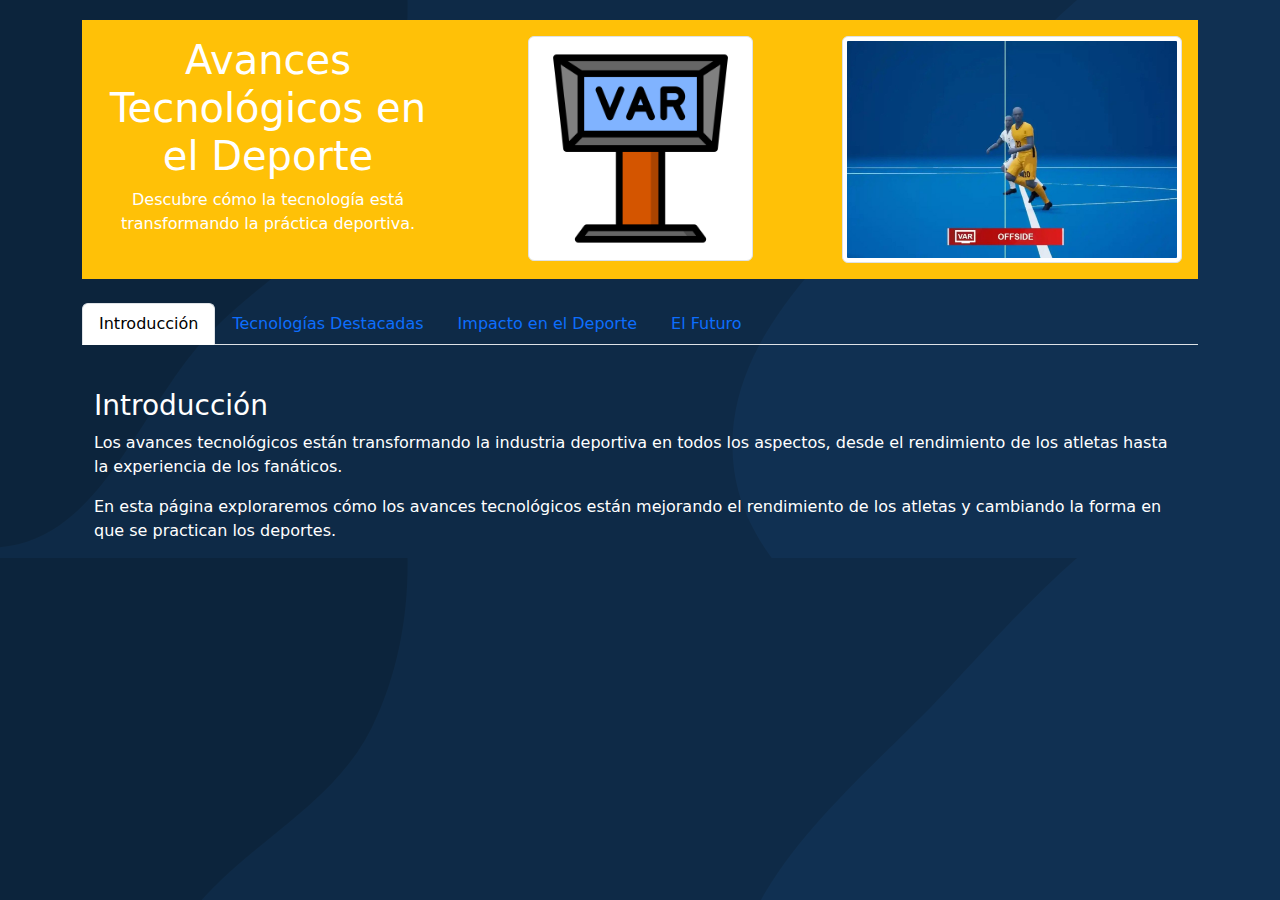
<file: index.html>
<!DOCTYPE html>
<html lang="en">
<head>
  <title>Avances Tecnológicos en el Deporte</title>
  <meta charset="utf-8">
  <meta name="viewport" content="width=device-width, initial-scale=1">
  <link href="https://cdn.jsdelivr.net/npm/bootstrap@5.3.1/dist/css/bootstrap.min.css" rel="stylesheet">
  <script src="https://cdn.jsdelivr.net/npm/bootstrap@5.3.1/dist/js/bootstrap.bundle.min.js"></script>
  <style>
    body 
    {
      background-color: #f0f0f0;
      color: #fff;
      background-image: url("data:image/svg+xml,%3csvg xmlns='http://www.w3.org/2000/svg' version='1.1' xmlns:xlink='http://www.w3.org/1999/xlink' xmlns:svgjs='http://svgjs.dev/svgjs' width='1440' height='558' preserveAspectRatio='none' viewBox='0 0 1440 558'%3e%3cg mask='url(%26quot%3b%23SvgjsMask1139%26quot%3b)' fill='none'%3e%3crect width='1440' height='558' x='0' y='0' fill='%230e2a47'%3e%3c/rect%3e%3cpath d='M0%2c547.202C102.924%2c539.29%2c140.02%2c404.134%2c212.457%2c330.589C266.497%2c275.722%2c337.826%2c238.909%2c371.747%2c169.771C406.195%2c99.558%2c413.918%2c19.499%2c403.086%2c-57.955C392.226%2c-135.608%2c350.879%2c-201.809%2c310.39%2c-268.955C261.929%2c-349.322%2c231.155%2c-455.15%2c143.448%2c-488.537C55.534%2c-522.002%2c-44.465%2c-479.132%2c-127.969%2c-435.821C-202.247%2c-397.295%2c-234.815%2c-312.775%2c-298.977%2c-259.065C-380.233%2c-191.046%2c-530.815%2c-183.091%2c-553.53%2c-79.586C-575.732%2c21.583%2c-455.851%2c96.45%2c-395.465%2c180.603C-346.927%2c248.245%2c-295.596%2c308.352%2c-234.54%2c364.952C-160.43%2c433.653%2c-100.758%2c554.948%2c0%2c547.202' fill='%230c243c'%3e%3c/path%3e%3cpath d='M1440 1230.461C1569.867 1257.2559999999999 1714.283 1229.7 1821.782 1152.065 1927.478 1075.733 1991.915 947.5609999999999 2010.4270000000001 818.505 2026.953 703.288 1953.508 599.908 1916.827 489.443 1887.212 400.257 1862.871 313.704 1815.797 232.37 1758.821 133.92700000000002 1712.297 22.903999999999996 1613.842-34.051000000000045 1504.541-97.27999999999997 1370.477-126.57600000000002 1247.929-96.13499999999999 1123.54-65.23699999999997 1035.098 37.67100000000005 947.6990000000001 131.41899999999998 857.333 228.349 725.392 324.023 732.877 456.331 740.54 591.79 902.559 657.624 983.621 766.421 1043.811 847.204 1076.973 941.14 1147.612 1012.9649999999999 1234.547 1101.359 1318.577 1205.408 1440 1230.461' fill='%23103052'%3e%3c/path%3e%3c/g%3e%3cdefs%3e%3cmask id='SvgjsMask1139'%3e%3crect width='1440' height='558' fill='white'%3e%3c/rect%3e%3c/mask%3e%3c/defs%3e%3c/svg%3e");
    }
    .container {
      padding-top: 20px;
    }
  </style>
</head>
<body>
    <div class="container">
        <div class="container-fluid">
            <div class="row">
              <div class="col p-3 bg-warning text-white text-center"> 
                <h1>Avances Tecnológicos en el Deporte</h1>
                <p>Descubre cómo la tecnología está transformando la práctica deportiva.</p>
              </div>
              <div class="col p-3 bg-warning text-white">
                <img src="varpng.png" class="img-thumbnail mx-auto d-block" width="225px" alt="Tecnología en el Deporte">
              </div>
              <div class="col p-3 bg-warning text-white">
                <img src="fueradejuego.jpg" class="img-thumbnail mx-auto d-block" width="1000px" alt="Tecnología Wearable en el Deporte">
              </div>
            </div>
        </div>
        <br>
        <!-- Nav tabs -->
        <ul class="nav nav-tabs" role="tablist">
          <li class="nav-item">
            <a class="nav-link active" data-bs-toggle="tab" href="#home">Introducción</a>
          </li>
          <li class="nav-item">
            <a class="nav-link" data-bs-toggle="tab" href="#menu1">Tecnologías Destacadas</a>
          </li>
          <li class="nav-item">
            <a class="nav-link" data-bs-toggle="tab" href="#menu2">Impacto en el Deporte</a>
          </li>
          <li class="nav-item">
            <a class="nav-link" data-bs-toggle="tab" href="#menu3">El Futuro</a>
          </li>
        </ul>
      
        <!-- Tab panes -->
        <div class="tab-content">
          <div id="home" class="container tab-pane active"><br>
            <h3>Introducción</h3>
            <p>Los avances tecnológicos están transformando la industria deportiva en todos los aspectos, desde el rendimiento de los atletas hasta la experiencia de los fanáticos.</p>
            <p>En esta página exploraremos cómo los avances tecnológicos están mejorando el rendimiento de los atletas y cambiando la forma en que se practican los deportes.</p>
          </div>
          <div id="menu1" class="container tab-pane fade"><br>
            <h3>Tecnologías Destacadas</h3>
            <p>Descubre algunos de los avances más conocidos y/o importantes de la tecnología en el deporte:</p>
            <div class="container-fluid">
            <div id="demo" class="carousel slide" data-bs-ride="carousel">
            
                <!-- Indicators/dots -->
                <div class="carousel-indicators">
                  <button type="button" data-bs-target="#demo" data-bs-slide-to="0" class="active"></button>
                  <button type="button" data-bs-target="#demo" data-bs-slide-to="1"></button>
                  <button type="button" data-bs-target="#demo" data-bs-slide-to="2"></button>
                </div>
                
                <!-- The slideshow/carousel -->
                <div class="carousel-inner">
                  <div class="carousel-item active">
                    <img src="pulsera.png" alt="" class="d-block" style="width:100%">
                  </div>
                  <div class="carousel-item">
                    <img src="ghostpacer.jpg" alt="" class="d-block" style="width:100%">
                  </div>
                  <div class="carousel-item">
                    <img src="camara.jpg" alt="" class="d-block" style="width:100%">
                  </div>
                </div>
                
                <!-- Left and right controls/icons -->
                <button class="carousel-control-prev" type="button" data-bs-target="#demo" data-bs-slide="prev">
                  <span class="carousel-control-prev-icon"></span>
                </button>
                <button class="carousel-control-next" type="button" data-bs-target="#demo" data-bs-slide="next">
                  <span class="carousel-control-next-icon"></span>
                </button>
            </div>
            </div>
            <p></p>  
              <div class="container-fluid mt-3">
                <h3>Monitores de Actividad</h3>
                <p>Los monitores de actividad han revolucionado el seguimiento del rendimiento deportivo. Estos dispositivos portátiles, como relojes inteligentes y pulseras de fitness, permiten a los atletas y entrenadores recopilar datos precisos sobre la frecuencia cardíaca, la distancia recorrida, las calorías quemadas y más. Esto es esencial para ajustar el entrenamiento y mejorar el rendimiento.</p>
              </div>
              <p></p>
              <div class="container-fluid mt-3">
                <h3>Realidad Virtual</h3>
                <p>La realidad virtual (RV) ha encontrado su lugar en el mundo del deporte al proporcionar experiencias inmersivas para los atletas y los fanáticos. Los atletas pueden utilizar RV para entrenar en entornos virtuales que simulan condiciones reales, lo que les permite mejorar su toma de decisiones y habilidades. Además, los fanáticos pueden experimentar los eventos deportivos desde la comodidad de sus hogares a través de transmisiones de RV, brindando una nueva dimensión a la visualización de deportes.</p>
              </div>
              <p></p>
              <div class="container-fluid mt-3">
                <h3>Análisis Deportivo</h3>
                <p>El análisis deportivo avanzado utiliza tecnologías como sensores y cámaras de alta velocidad (Las cámaras de alta velocidad (cámara lenta) se utilizan donde se analiza el movimiento o el comportamiento del material que no puede ser detectado por el ojo humano o por cámaras convencionales.) para recopilar datos detallados durante los eventos deportivos. Estos datos se utilizan para evaluar el rendimiento de los atletas, identificar áreas de mejora y tomar decisiones tácticas. El análisis deportivo ha revolucionado deportes como el fútbol y el baloncesto, donde se utilizan datos para optimizar estrategias y tácticas.</p>
              </div>
          </div>
          <div id="menu2" class="container tab-pane fade"><br>
            <h3>Impacto en el deporte</h3>
            <p>Los avances tecnológicos en el deporte tienen un impacto significativo en varios aspectos y estas son algunas de las más controversiales.</p>
            
            <div class="container-fluid mt-3">
              <h3>Implementación del VAR en el Fútbol</h3>
              <p>La implementación del Video Assistant Referee (VAR) en el fútbol ha generado un gran impacto y controversia en el mundo deportivo. El VAR utiliza tecnología de video para revisar decisiones arbitrales, como goles, penales y tarjetas rojas, y corregir errores evidentes. Si bien el objetivo es mejorar la precisión, ha llevado a debates sobre la interrupción del flujo del juego y la interpretación de las jugadas.</p>
              <img src="var.jpg" class="mx-auto d-block img-fluid rounded-circle" alt="Foto Dani and friends">
            </div>
            <p></p>
            <div class="container-fluid mt-3">
              <h3>Otras Tecnologías Controversiales</h3>
              <p>Además del VAR, otras tecnologías han generado controversia en diferentes deportes. Por ejemplo, en el tenis, la revisión electrónica de jugadas (Hawkeye) ha llevado a discusiones sobre la precisión de las decisiones. En el ciclismo, el uso de bicicletas eléctricas ha generado preocupaciones sobre el fraude deportivo. Estos ejemplos demuestran cómo la tecnología puede tener un impacto significativo en la integridad y la experiencia del deporte.</p>
              <img src="ojohalcon.JPG" class="mx-auto d-block img-fluid rounded-circle" alt="Foto Dani and friends">
            </div>
            <p></p>
            
          </div>
          <div id="menu3" class="container tab-pane fade"><br>
            <h3>El Futuro</h3>
            <p>El futuro del deporte seguirá siendo impulsado por avances tecnológicos emocionantes. Si bien es difícil predecir con certeza cómo se desarrollarán estas tecnologías, podemos vislumbrar algunas tendencias clave. Descubre algunas de las aplicaciones más comunes de la tecnología en el deporte:</p>
            <ul>
              <li>Mayor Integración de la Inteligencia Artificial:La inteligencia artificial (IA) se convertirá en un elemento central en el deporte del futuro. Los entrenadores utilizarán sistemas de IA para analizar datos de rendimiento y diseñar programas de entrenamiento personalizados. Además, la IA podría utilizarse para predecir lesiones y optimizar estrategias durante los eventos deportivos.</li>
              <li>Realidad Extendida (XR):La realidad extendida, que incluye realidad virtual (RV), realidad aumentada (RA) y realidad mixta, desempeñará un papel aún más importante en el deporte. Los atletas podrán entrenar en entornos virtuales altamente realistas, lo que les permitirá mejorar su rendimiento en condiciones controladas. Además, los fanáticos experimentarán eventos deportivos de manera más inmersiva a través de la RV y la RA.</li>
              <li>Avance Ficticio: Nanobots de Rendimiento: maginemos un avance tecnológico revolucionario: los nanobots de rendimiento. Estos diminutos dispositivos podrían ser inyectados en el cuerpo de un atleta y estar programados para monitorear y mejorar el rendimiento físico en tiempo real. Ajustarían los niveles de energía, la resistencia y la concentración según las necesidades del deportista, lo que podría llevar el rendimiento humano a límites nunca antes imaginados.</li>
              <li>Sistemas de monitoreo de salud y rendimiento</li>
            </ul>

            <p>Es importante destacar que cualquier avance tecnológico en el deporte también plantea desafíos éticos y de seguridad que deben abordarse cuidadosamente. La conversación sobre la implementación de nuevas tecnologías en el deporte debe ser equitativa y considerar el bienestar de los atletas y la integridad de la competición.</p>
          </div>
        </div>
      </div>
</body>
</html>
</file>
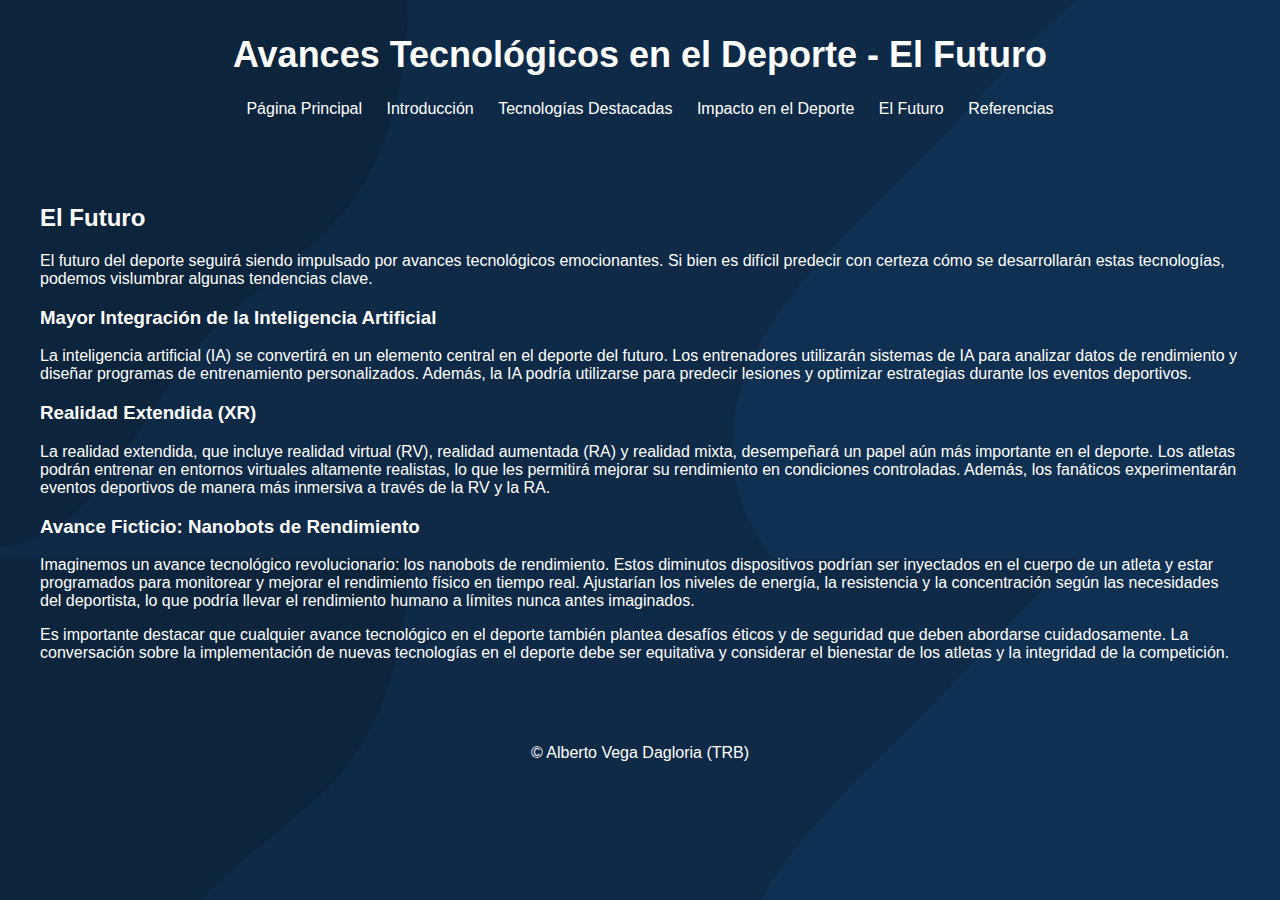
<file: futuro.html>
<!DOCTYPE html>
<html lang="en">
<head>
    <meta charset="UTF-8">
    <meta name="viewport" content="width=device-width, initial-scale=1.0">
    <title>El Futuro - Avances Tecnológicos en el Deporte</title>
    <link rel="stylesheet" href="primercss.css">
</head>
<body>
    <header>
        <h1>Avances Tecnológicos en el Deporte - El Futuro</h1>

        <nav>
            <ul>
                <li><a href="index.html">Página Principal</a></li>
                <li><a href="introduccion.html">Introducción</a></li>
                <li><a href="tecnologias.html">Tecnologías Destacadas</a></li>
                <li><a href="impacto.html">Impacto en el Deporte</a></li>
                <li><a href="futuro.html">El Futuro</a></li>
                <li><a href="referencias.html">Referencias</a></li>
            </ul>
        </nav>
    </header>



    <section id="futuro">
        <h2>El Futuro</h2>

        <p>El futuro del deporte seguirá siendo impulsado por avances tecnológicos emocionantes. Si bien es difícil predecir con certeza cómo se desarrollarán estas tecnologías, podemos vislumbrar algunas tendencias clave.</p>

        <h3>Mayor Integración de la Inteligencia Artificial</h3>
        <p>La inteligencia artificial (IA) se convertirá en un elemento central en el deporte del futuro. Los entrenadores utilizarán sistemas de IA para analizar datos de rendimiento y diseñar programas de entrenamiento personalizados. Además, la IA podría utilizarse para predecir lesiones y optimizar estrategias durante los eventos deportivos.</p>

        <h3>Realidad Extendida (XR)</h3>
        <p>La realidad extendida, que incluye realidad virtual (RV), realidad aumentada (RA) y realidad mixta, desempeñará un papel aún más importante en el deporte. Los atletas podrán entrenar en entornos virtuales altamente realistas, lo que les permitirá mejorar su rendimiento en condiciones controladas. Además, los fanáticos experimentarán eventos deportivos de manera más inmersiva a través de la RV y la RA.</p>

        <h3>Avance Ficticio: Nanobots de Rendimiento</h3>
        <p>Imaginemos un avance tecnológico revolucionario: los nanobots de rendimiento. Estos diminutos dispositivos podrían ser inyectados en el cuerpo de un atleta y estar programados para monitorear y mejorar el rendimiento físico en tiempo real. Ajustarían los niveles de energía, la resistencia y la concentración según las necesidades del deportista, lo que podría llevar el rendimiento humano a límites nunca antes imaginados.</p>

        <p>Es importante destacar que cualquier avance tecnológico en el deporte también plantea desafíos éticos y de seguridad que deben abordarse cuidadosamente. La conversación sobre la implementación de nuevas tecnologías en el deporte debe ser equitativa y considerar el bienestar de los atletas y la integridad de la competición.</p>
    </section>

    <footer>
        <p>&copy; Alberto Vega Dagloria (TRB)</p>
    </footer>
</body>
</html>
</file>
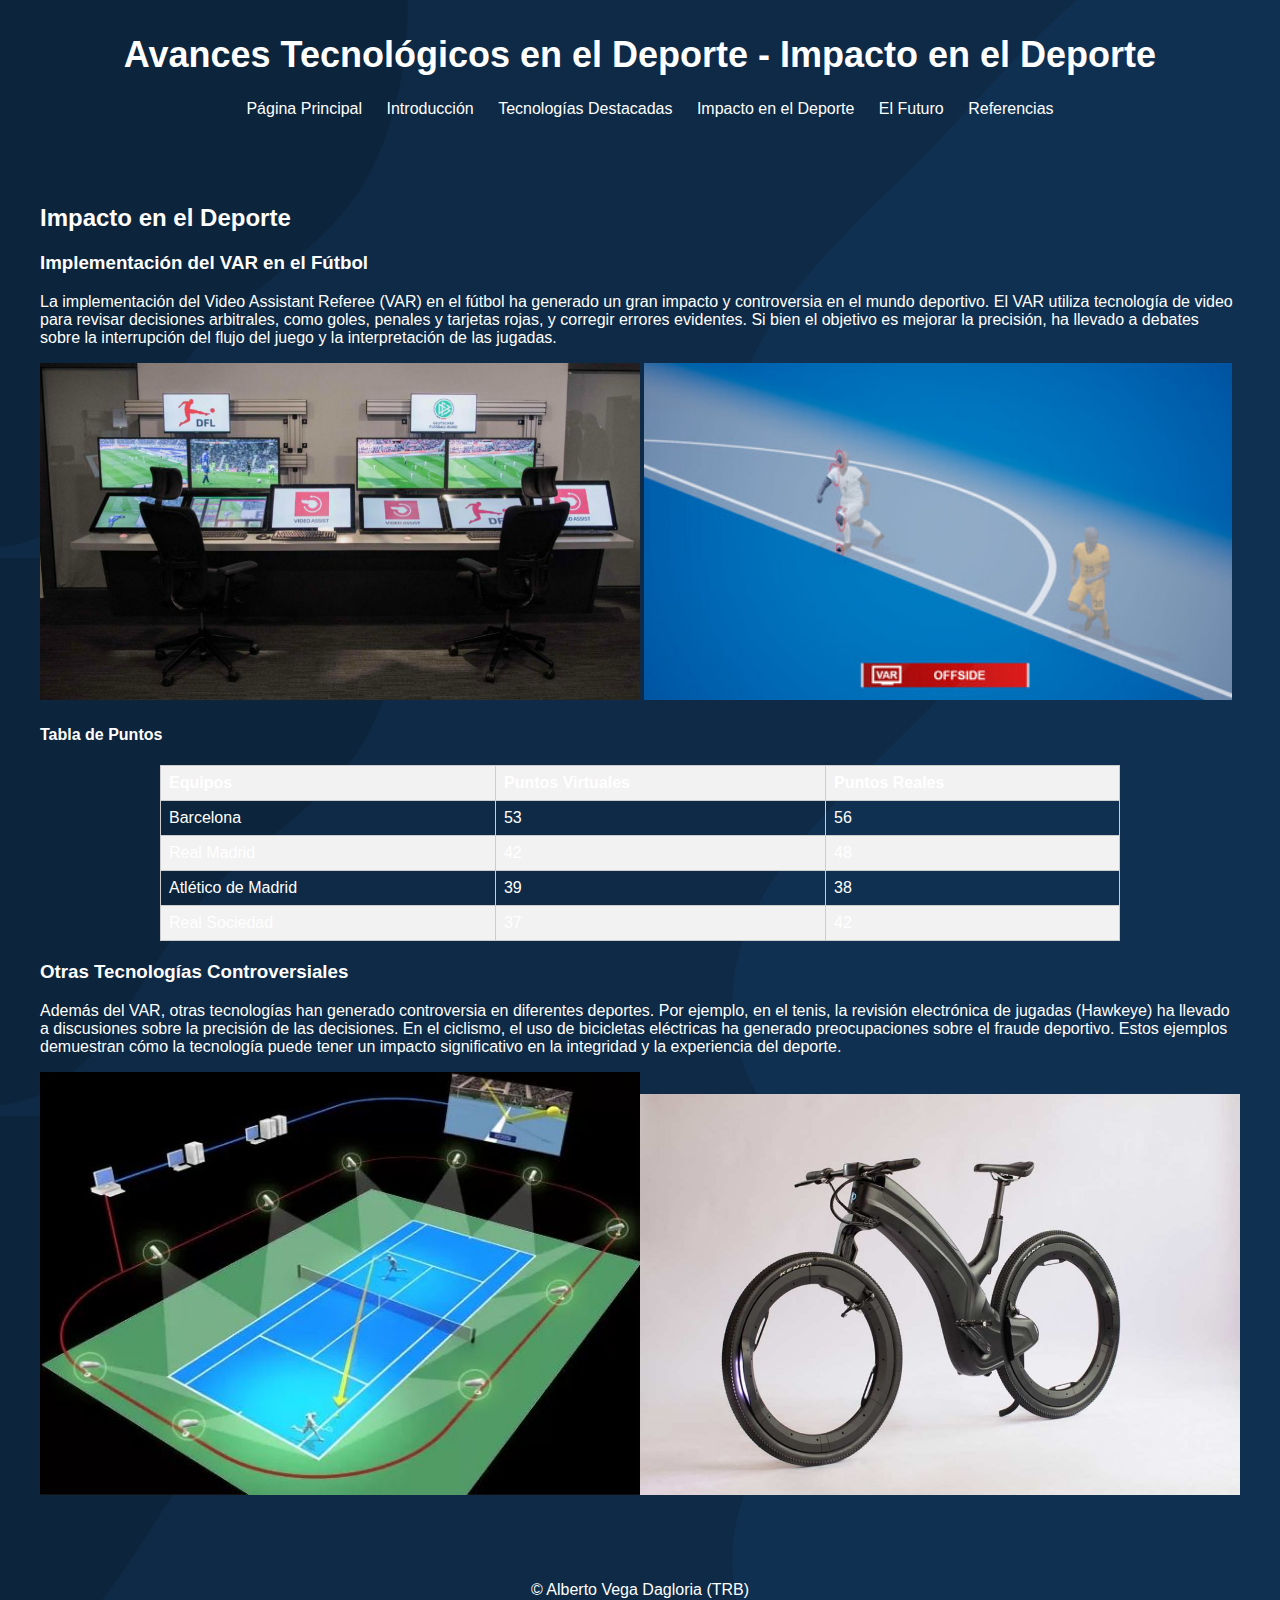
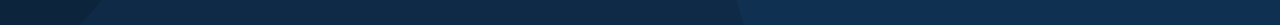
<file: impacto.html>
<!DOCTYPE html>
<html lang="en">
<head>
    <meta charset="UTF-8">
    <meta name="viewport" content="width=device-width, initial-scale=1.0">
    <title>Impacto en el Deporte - Avances Tecnológicos en el Deporte</title>
    <link rel="stylesheet" href="primercss.css">
</head>
<body>
    <header>
        <h1>Avances Tecnológicos en el Deporte - Impacto en el Deporte</h1>
        <nav>
            <ul>
                <li><a href="index.html">Página Principal</a></li>
                <li><a href="introduccion.html">Introducción</a></li>
                <li><a href="tecnologias.html">Tecnologías Destacadas</a></li>
                <li><a href="impacto.html">Impacto en el Deporte</a></li>
                <li><a href="futuro.html">El Futuro</a></li>
                <li><a href="referencias.html">Referencias</a></li>
            </ul>
        </nav>
    </header>



    <section id="impacto">
        <h2>Impacto en el Deporte</h2>

        <h3>Implementación del VAR en el Fútbol</h3>
        <p>La implementación del Video Assistant Referee (VAR) en el fútbol ha generado un gran impacto y controversia en el mundo deportivo. El VAR utiliza tecnología de video para revisar decisiones arbitrales, como goles, penales y tarjetas rojas, y corregir errores evidentes. Si bien el objetivo es mejorar la precisión, ha llevado a debates sobre la interrupción del flujo del juego y la interpretación de las jugadas.</p>
        
        <p><img src="var.jpg" width="50%" alt=""> <img src="offside.jpg" width="49%" alt="">   <h4>Tabla de Puntos</h4>
            <table>
                <thead>
                    <tr>
                        <th>Equipos</th>
                        <th>Puntos Virtuales</th>
                        <th>Puntos Reales</th>
                    </tr>
                </thead>
                <tbody>
                    <tr>
                        <td>Barcelona</td>
                        <td>53</td>
                        <td>56</td>
                    </tr>
                    <tr>
                        <td>Real Madrid</td>
                        <td>42</td>
                        <td>48</td>
                    </tr>
                    <tr>
                        <td>Atlético de Madrid</td>
                        <td>39</td>
                        <td>38</td>
                    </tr>
                    <tr>
                        <td>Real Sociedad</td>
                        <td>37</td>
                        <td>42</td>
                    </tr>
                </tbody>
            </table></p>

        <h3>Otras Tecnologías Controversiales</h3>
        <p>Además del VAR, otras tecnologías han generado controversia en diferentes deportes. Por ejemplo, en el tenis, la revisión electrónica de jugadas (Hawkeye) ha llevado a discusiones sobre la precisión de las decisiones. En el ciclismo, el uso de bicicletas eléctricas ha generado preocupaciones sobre el fraude deportivo. Estos ejemplos demuestran cómo la tecnología puede tener un impacto significativo en la integridad y la experiencia del deporte.</p>
        
        <p><img src="ojohalcon.JPG" width="50%" height="423" alt=""><img src="bici.jpg" width="50%" alt=""></p>

    </section>

    <footer>
        <p>&copy; Alberto Vega Dagloria (TRB)</p>
    </footer>
</body>
</html>
</file>
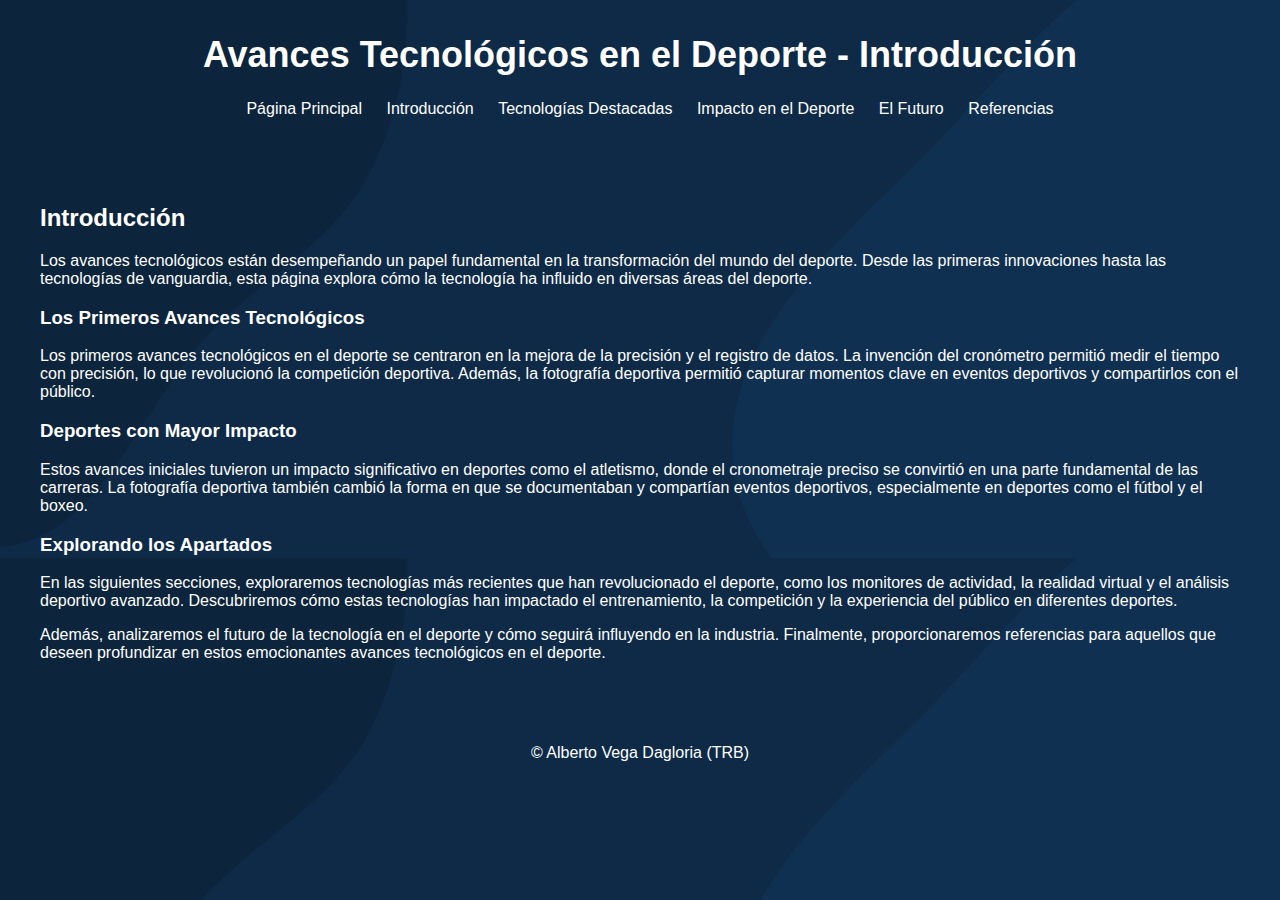
<file: introduccion.html>
<!DOCTYPE html>
<html lang="en">
<head>
    <meta charset="UTF-8">
    <meta name="viewport" content="width=device-width, initial-scale=1.0">
    <title>Introducción - Avances Tecnológicos en el Deporte</title>
    <link rel="stylesheet" href="primercss.css">
</head>
<body>
    <header>
        <h1>Avances Tecnológicos en el Deporte - Introducción</h1>
        <nav>
            <ul>
                <li><a href="index.html">Página Principal</a></li>
                <li><a href="introduccion.html">Introducción</a></li>
                <li><a href="tecnologias.html">Tecnologías Destacadas</a></li>
                <li><a href="impacto.html">Impacto en el Deporte</a></li>
                <li><a href="futuro.html">El Futuro</a></li>
                <li><a href="referencias.html">Referencias</a></li>
            </ul>
        </nav>
    </header>


    <section id="introduccion">
        <h2>Introducción</h2>
        <p>Los avances tecnológicos están desempeñando un papel fundamental en la transformación del mundo del deporte. Desde las primeras innovaciones hasta las tecnologías de vanguardia, esta página explora cómo la tecnología ha influido en diversas áreas del deporte.</p>

        <h3>Los Primeros Avances Tecnológicos</h3>
        <p>Los primeros avances tecnológicos en el deporte se centraron en la mejora de la precisión y el registro de datos. La invención del cronómetro permitió medir el tiempo con precisión, lo que revolucionó la competición deportiva. Además, la fotografía deportiva permitió capturar momentos clave en eventos deportivos y compartirlos con el público.</p>

        <h3>Deportes con Mayor Impacto</h3>
        <p>Estos avances iniciales tuvieron un impacto significativo en deportes como el atletismo, donde el cronometraje preciso se convirtió en una parte fundamental de las carreras. La fotografía deportiva también cambió la forma en que se documentaban y compartían eventos deportivos, especialmente en deportes como el fútbol y el boxeo.</p>

        <h3>Explorando los Apartados</h3>
        <p>En las siguientes secciones, exploraremos tecnologías más recientes que han revolucionado el deporte, como los monitores de actividad, la realidad virtual y el análisis deportivo avanzado. Descubriremos cómo estas tecnologías han impactado el entrenamiento, la competición y la experiencia del público en diferentes deportes.</p>
        
        <p>Además, analizaremos el futuro de la tecnología en el deporte y cómo seguirá influyendo en la industria. Finalmente, proporcionaremos referencias para aquellos que deseen profundizar en estos emocionantes avances tecnológicos en el deporte.</p>
    </section>

    <footer>
        <p>&copy; Alberto Vega Dagloria (TRB)</p>
    </footer>
</body>
</html>
</file>
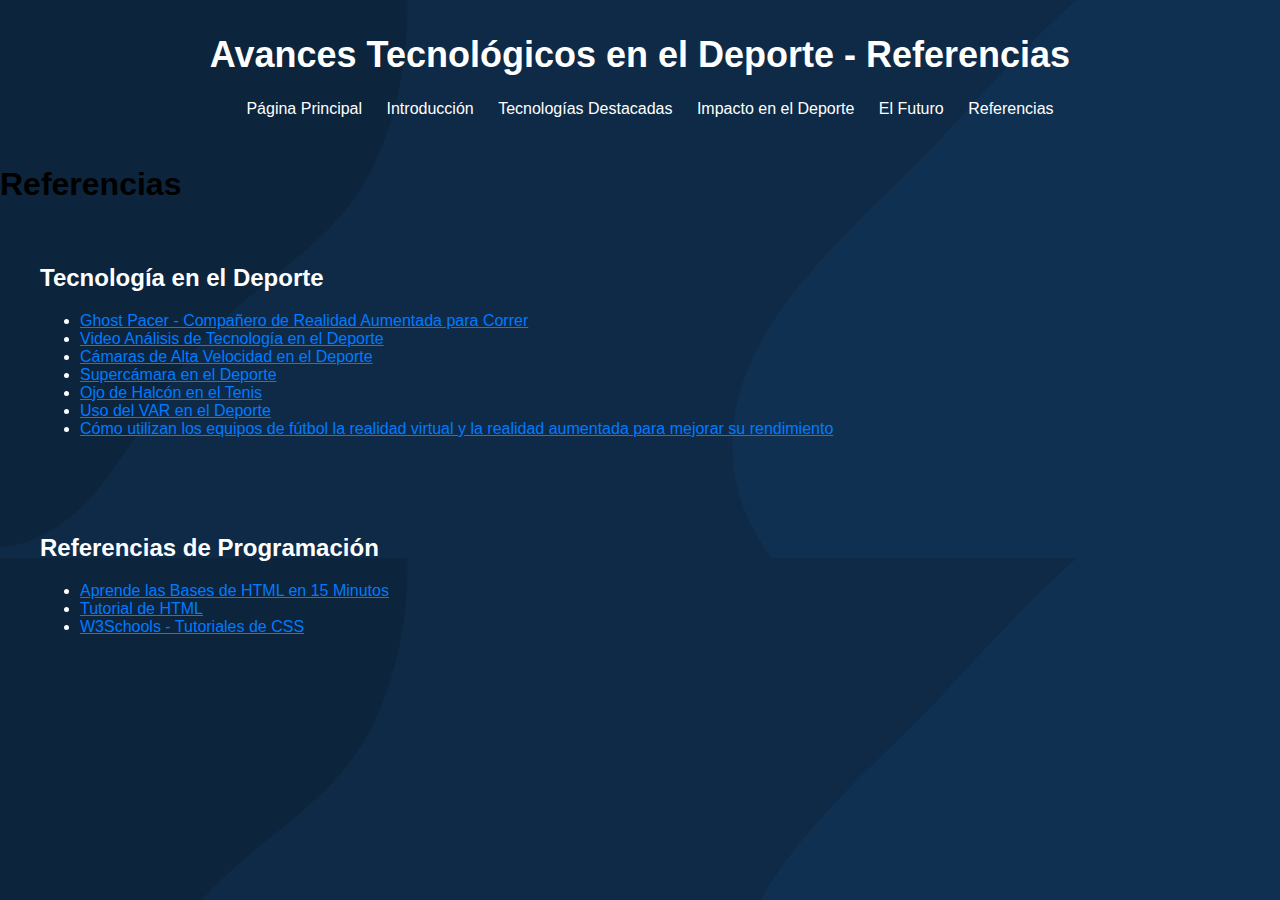
<file: referencias.html>
<!DOCTYPE html>
<html lang="es">
<head>
    <meta charset="UTF-8">
    <meta name="viewport" content="width=device-width, initial-scale=1.0">
    <title>Referencias</title>
    <link rel="stylesheet" href="primercss.css">
     
</head>
<body>

    <header>
        <h1>Avances Tecnológicos en el Deporte - Referencias</h1>
        <nav>
            <ul>
                <li><a href="index.html">Página Principal</a></li>
                <li><a href="introduccion.html">Introducción</a></li>
                <li><a href="tecnologias.html">Tecnologías Destacadas</a></li>
                <li><a href="impacto.html">Impacto en el Deporte</a></li>
                <li><a href="futuro.html">El Futuro</a></li>
                <li><a href="referencias.html">Referencias</a></li>
            </ul>
        </nav>
    </header>

    <h1>Referencias</h1>
    <section>

    

    <h2>Tecnología en el Deporte</h2>
    <ul>
        <li><a href="https://wwwhatsnew.com/2020/08/07/ghost-pacer-un-companero-de-realidad-aumentada-para-salir-a-correr/" target="_blank">Ghost Pacer - Compañero de Realidad Aumentada para Correr</a></li>
        <li><a href="https://as.com/futbol/2021/01/15/mas_futbol/1610732462_911404.html" target="_blank">Video Análisis de Tecnología en el Deporte</a></li>
        <li><a href="https://www.aostechnologies.com/es#:~:text=Las%20cámaras%20de%20alta%20velocidad%20(cámara%20lenta)%20se%20utilizan%20donde,fps%20(fotogramas%20por%20segundo)." target="_blank">Cámaras de Alta Velocidad en el Deporte</a></li>
        <li><a href="https://elpais.com/deportes/2019/09/29/es_laliga/1569751863_453539.html" target="_blank">Supercámara en el Deporte</a></li>
        <li><a href="https://www.ertheo.com/blog/ojo-halcon-tenis-2/" target="_blank">Ojo de Halcón en el Tenis</a></li>
        <li><a href="https://www.90min.com/es/posts/la-tabla-de-posiciones-de-laliga-2022-23-sin-los-goles-validados-por-el-var" target="_blank">Uso del VAR en el Deporte</a></li>
        <li><a href="https://sport.jotdown.es/2023/02/15/como-utilizan-los-equipos-de-futbol-la-realidad-virtual-y-la-realidad-aumentada-para-mejorar-su-rendimiento/">Cómo utilizan los equipos de fútbol la realidad virtual y la realidad aumentada para mejorar su rendimiento</a></li>
    </ul>

    </section>
    <section>

    <h2>Referencias de Programación</h2>
    <ul>
        <li><a href="https://www.freecodecamp.org/espanol/news/aprende-las-bases-de-html-para-principiantes-en-solo-15-minutos/" target="_blank">Aprende las Bases de HTML en 15 Minutos</a></li>
        <li><a href="https://lenguajehtml.com/" target="_blank">Tutorial de HTML</a></li>
        <li><a href="https://www.w3schools.com/css/" target="_blank">W3Schools - Tutoriales de CSS</a></li>
        
    </ul>


</section>
</body>
</html>
</file>
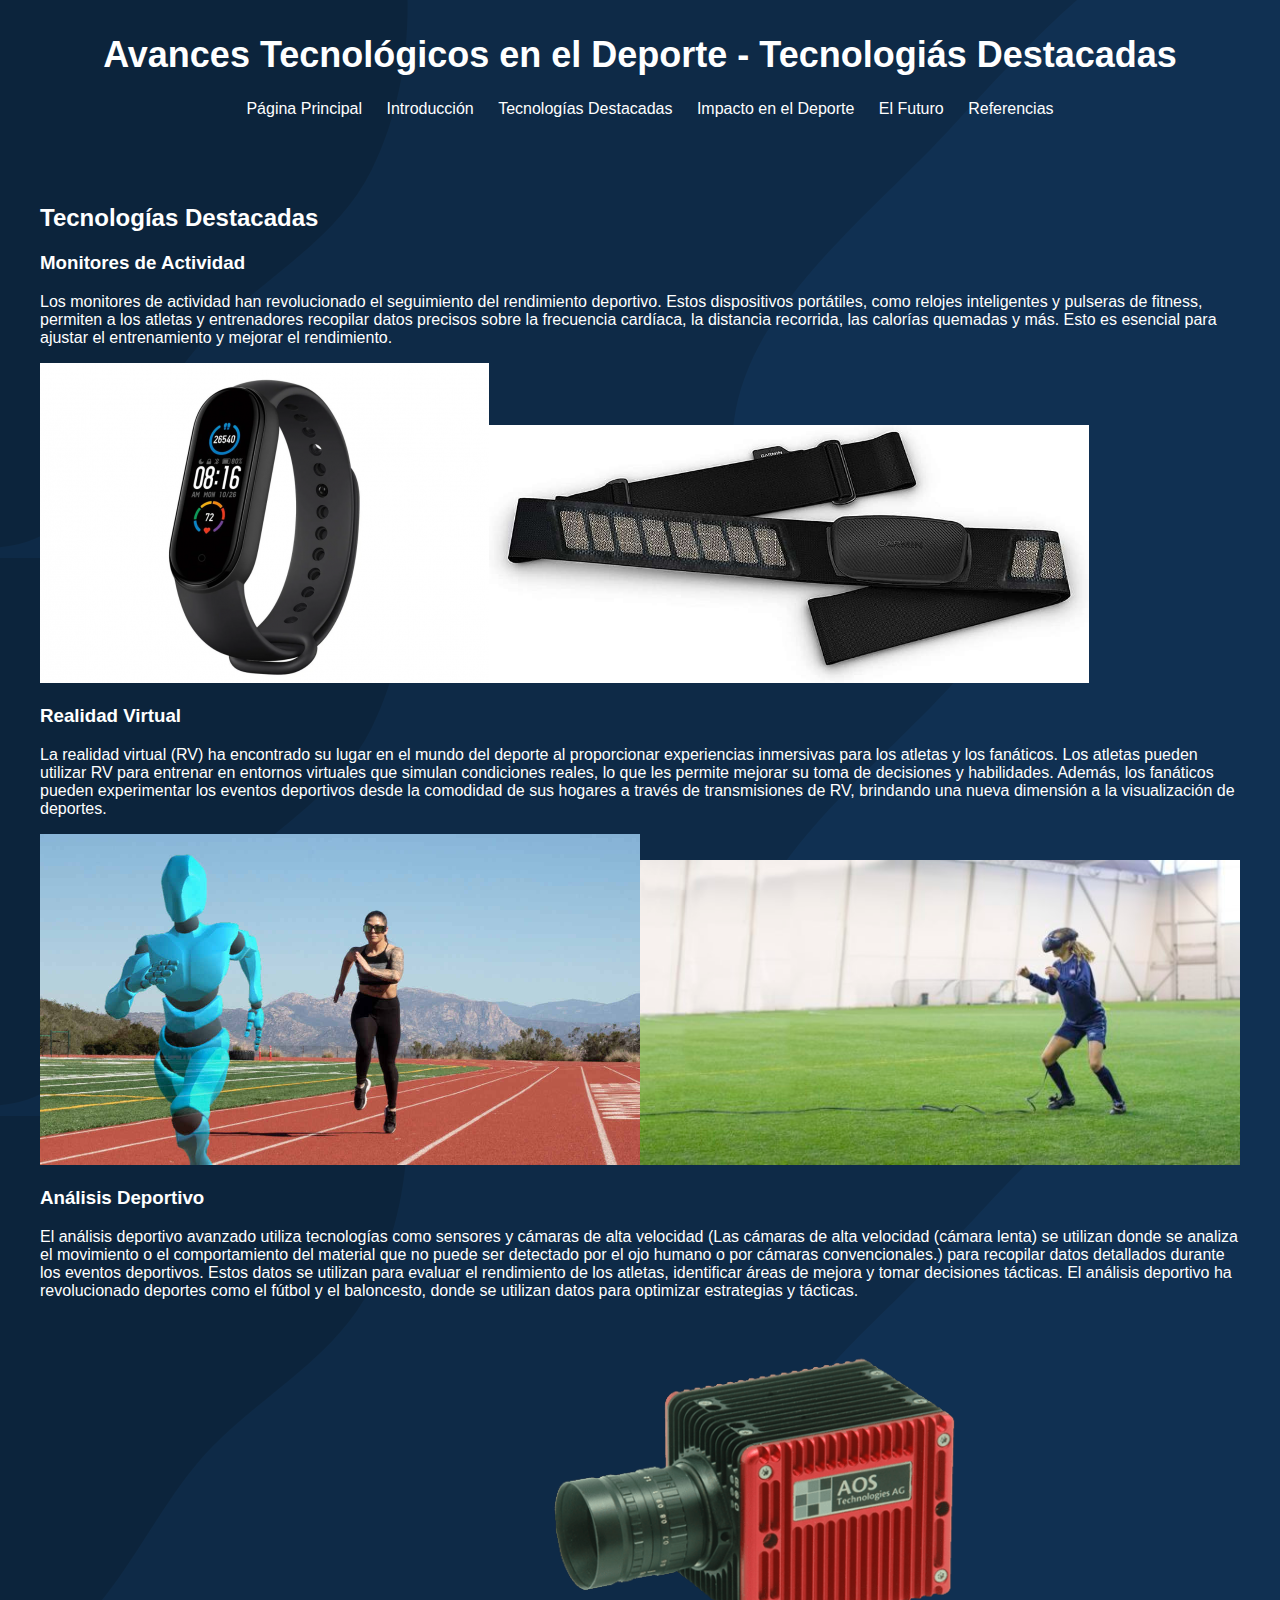
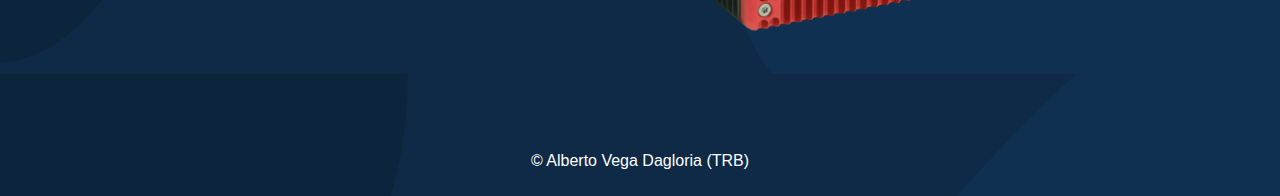
<file: tecnologias.html>
<!DOCTYPE html>
<html lang="en">
<head>
    <meta charset="UTF-8">
    <meta name="viewport" content="width=device-width, initial-scale=1.0">
    <title>Tecnologías Destacadas - Avances Tecnológicos en el Deporte</title>
    <link rel="stylesheet" href="primercss.css">
</head>
<body>
    <header>
        <h1>Avances Tecnológicos en el Deporte - Tecnologiás Destacadas</h1>
        <nav>
            <ul>
                <li><a href="index.html">Página Principal</a></li>
                <li><a href="introduccion.html">Introducción</a></li>
                <li><a href="tecnologias.html">Tecnologías Destacadas</a></li>
                <li><a href="impacto.html">Impacto en el Deporte</a></li>
                <li><a href="futuro.html">El Futuro</a></li>
                <li><a href="referencias.html">Referencias</a></li>
            </ul>
        </nav>
    
    </header>



    <section id="tecnologias">
        <h2>Tecnologías Destacadas</h2>

        <h3>Monitores de Actividad</h3>
        <p>Los monitores de actividad han revolucionado el seguimiento del rendimiento deportivo. 
            Estos dispositivos portátiles, como relojes inteligentes y pulseras de fitness, 
            permiten a los atletas y entrenadores recopilar datos precisos sobre la frecuencia cardíaca,
             la distancia recorrida, las calorías quemadas y más. Esto es esencial para ajustar
              el entrenamiento y mejorar el rendimiento.</p>

        <p><img src="pulserafitness.jpg" alt=""><img src="bandadefrecuencia.jpg" alt="" width="50%"></p>
        
        <h3>Realidad Virtual</h3>
        <p>La realidad virtual (RV) ha encontrado su lugar en el mundo del deporte al proporcionar
             experiencias inmersivas para los atletas y los fanáticos. Los atletas pueden utilizar 
             RV para entrenar en entornos virtuales que simulan condiciones reales, lo que les permite 
             mejorar su toma de decisiones y habilidades. Además, los fanáticos pueden experimentar los 
             eventos deportivos desde la comodidad de sus hogares a través de transmisiones de RV, 
             brindando una nueva dimensión a la visualización de deportes.</p>

        <p><img src="ghostpacer.jpg" alt="" width="50%"><img src="gafasvr.jpg" width="50%" alt=""></p>

        <h3>Análisis Deportivo</h3>
        <p>El análisis deportivo avanzado utiliza tecnologías como sensores y cámaras de alta velocidad
             (Las cámaras de alta velocidad (cámara lenta) se utilizan donde se analiza el movimiento o el
              comportamiento del material que no puede ser detectado por el ojo humano o por cámaras convencionales.)
            para recopilar datos detallados durante los eventos deportivos. Estos datos se utilizan para
             evaluar el rendimiento de los atletas, identificar áreas de mejora y tomar decisiones tácticas.
              El análisis deportivo ha revolucionado deportes como el fútbol y el baloncesto,
               donde se utilizan datos para optimizar estrategias y tácticas.</p>

        <p><iframe width="40%" height="350" src="https://www.youtube.com/embed/J8HFnBCzsgY" title="LiveTag.Pro - Sports Video Analysis System" frameborder="0" allow="accelerometer; autoplay; clipboard-write; encrypted-media; gyroscope; picture-in-picture; web-share" allowfullscreen></iframe>
            <img src="camara.jpg" width="40%" alt=""></p>
        
    </section>

    <footer>
        <p>&copy; Alberto Vega Dagloria (TRB)</p>
    </footer>
</body>
</html>
</file>
<file: primercss.css>
/* primer.css */
/* Estilos generales */
body {

    font-family: Arial, sans-serif;
    margin: 0;
    padding: 0;
    background-color: #f0f0f0;
    background-image: url("data:image/svg+xml,%3csvg xmlns='http://www.w3.org/2000/svg' version='1.1' xmlns:xlink='http://www.w3.org/1999/xlink' xmlns:svgjs='http://svgjs.dev/svgjs' width='1440' height='558' preserveAspectRatio='none' viewBox='0 0 1440 558'%3e%3cg mask='url(%26quot%3b%23SvgjsMask1139%26quot%3b)' fill='none'%3e%3crect width='1440' height='558' x='0' y='0' fill='%230e2a47'%3e%3c/rect%3e%3cpath d='M0%2c547.202C102.924%2c539.29%2c140.02%2c404.134%2c212.457%2c330.589C266.497%2c275.722%2c337.826%2c238.909%2c371.747%2c169.771C406.195%2c99.558%2c413.918%2c19.499%2c403.086%2c-57.955C392.226%2c-135.608%2c350.879%2c-201.809%2c310.39%2c-268.955C261.929%2c-349.322%2c231.155%2c-455.15%2c143.448%2c-488.537C55.534%2c-522.002%2c-44.465%2c-479.132%2c-127.969%2c-435.821C-202.247%2c-397.295%2c-234.815%2c-312.775%2c-298.977%2c-259.065C-380.233%2c-191.046%2c-530.815%2c-183.091%2c-553.53%2c-79.586C-575.732%2c21.583%2c-455.851%2c96.45%2c-395.465%2c180.603C-346.927%2c248.245%2c-295.596%2c308.352%2c-234.54%2c364.952C-160.43%2c433.653%2c-100.758%2c554.948%2c0%2c547.202' fill='%230c243c'%3e%3c/path%3e%3cpath d='M1440 1230.461C1569.867 1257.2559999999999 1714.283 1229.7 1821.782 1152.065 1927.478 1075.733 1991.915 947.5609999999999 2010.4270000000001 818.505 2026.953 703.288 1953.508 599.908 1916.827 489.443 1887.212 400.257 1862.871 313.704 1815.797 232.37 1758.821 133.92700000000002 1712.297 22.903999999999996 1613.842-34.051000000000045 1504.541-97.27999999999997 1370.477-126.57600000000002 1247.929-96.13499999999999 1123.54-65.23699999999997 1035.098 37.67100000000005 947.6990000000001 131.41899999999998 857.333 228.349 725.392 324.023 732.877 456.331 740.54 591.79 902.559 657.624 983.621 766.421 1043.811 847.204 1076.973 941.14 1147.612 1012.9649999999999 1234.547 1101.359 1318.577 1205.408 1440 1230.461' fill='%23103052'%3e%3c/path%3e%3c/g%3e%3cdefs%3e%3cmask id='SvgjsMask1139'%3e%3crect width='1440' height='558' fill='white'%3e%3c/rect%3e%3c/mask%3e%3c/defs%3e%3c/svg%3e");



    
    font-family: Arial, sans-serif;
    margin: 0;
    padding: 0;
    background-color: #f0f0f0;
}

header {
    
    color: #fff;
    text-align: center;
    padding: 10px 0;
}

header h1 {
    font-size: 36px;
    color: #fff;
}

nav ul {
    list-style-type: none;
    color: #fff;
}

nav ul li {
    display: inline;
    margin-right: 20px;
}

nav ul li a {
    color: #fff;
    text-decoration: none;
}

section {

    margin: 20px;
    padding: 20px;
    border-radius: 5px;
    color: #fff;
}

footer {
    text-align: center;
    padding: 10px 0;

    color: #fff;
}

/* Estilos para enlaces en la sección de Tecnologías Destacadas */
ul li a {
    color: #007BFF;
}

ul li a:hover {
    text-decoration: underline;
}



/* Estilos para la tabla */
table {
    border-collapse: collapse;
    width: 80%;
    margin: 20px auto;
}

th, td {
    border: 1px solid #ccc;
    padding: 8px;
    text-align: left;
}

th {
    background-color: #f2f2f2;
}

/* Estilos para las filas alternas */
tr:nth-child(even) {
    background-color: #f2f2f2;
}
</file>
